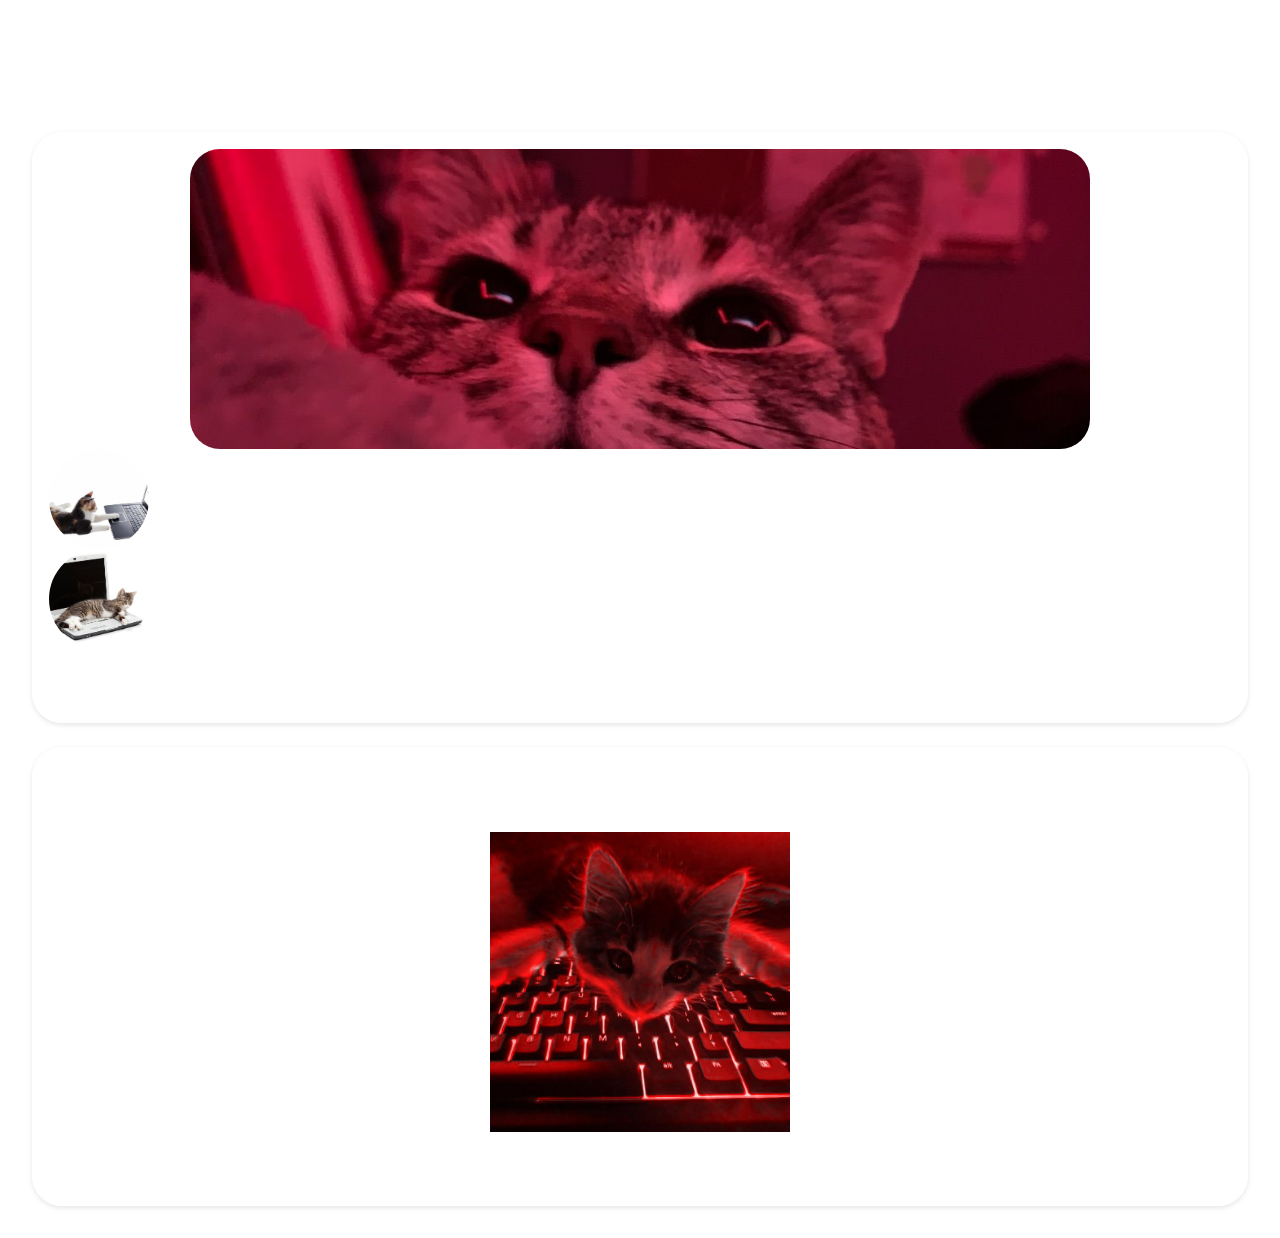
<file: index.html>
<!DOCTYPE html>
<html lang="es">
<head>
    <meta charset="UTF-8">
    <meta name="viewport" content="width=device-width, initial-scale=1.0">
    <title>Club Git | UdC</title>
    <link rel="stylesheet" href="diseño.css">
</head>
<body>

    <header>
          <a href="gitbash/gitbash.html" class="btn-cta1">¿Qué es Gitbash?</a>
           <a href="gitbash/gitbash.html" class="btn-cta1">¿Para que sirve?</a>
            <a href="gitbash/gitbash.html" class="btn-cta1">Comandos de gitbash</a>
    </header>
    
        <div class="grid">
            <article>
                     <picture class="redpussy"> <img src="img/red.jpg" alt="Colaboración"> </picture>  
                     <picture class="redpussy2"> <img src="img/computah.jpg" alt="Colaboración"> </picture>  
                     <picture class="redpussy3"> <img src="img/computerr.jpg" alt="Colaboración"> </picture>  
                <p>Aprende gitbash para poder mejorar tu portafolio y mejorar en tus proyectos.</p>
            </article>
            <article>
                <h3 class="colab">Colaboración</h3>
               <picture class="redcat"> <img src="img/redcat.jpg" alt="Colaboración"> </picture>  
                <p>Aprende versionado de github y mejora tu portafolio.</p>
            </article>
        </div>
   

</body>
</html>
</file>
<file: diseño.css>
:root {
    --udc-blue: hsl(0, 0%, 0%);
    --git-orange: #32f032;
    --bg-light: #7e7979;
    --text-dark: #ffffff;
}

body {
    font-family: 'Segoe UI', Tahoma, sans-serif;
    line-height: 1.6;
    margin: 0;
    padding: 0;
    color: var(--text-dark);
    background-size:cover;
    max-width: 100%;
    justify-content: center;
    /*background-color:#c6b29a;*/
    background: url(https://i.pinimg.com/originals/5c/dd/52/5cdd52305a465e60c2d2baf2ebd7689b.gif) center center/cover no-repeat;
}
img {
    max-width: 300px;
    max-height: 300px;
    justify-content: center;
}
header {
    background-color: transparent;
    padding: 20px;
    text-align: center;
    z-index: 1000;
    border-radius:30px;
    margin-right:2rem;
    margin-top:1rem;
    margin-bottom:1rem;
    margin-left:2rem;
    backdrop-filter: blur(15px);
    border: 1px solid #ffff;
}
.btn-cta1{
    color :var(--text-dark)

}
.btn-cta2{
    color :var(--text-dark)
}
main {
    max-width: fit-content;
    margin: 0;
    padding: 0 1rem;
    align-items: center;
}

.hero {
    margin-bottom: 1rem;
    background: url("img/heroo.jpg")center center/cover no-repeat;
    border-radius: 16px;
    max-width:90%;
    max-height:100%;
    text-align: center;
    padding: 2rem;
    margin-left:auto;
    margin-right:auto;
}
.hero h2{
    color:#000000
}
.hero p{
     color:#000000
}
.grid {
    display: grid;
    grid-template-columns: repeat(auto-fit, minmax(300px, 1fr));
    gap: 1.5rem;
    background: transparent;
    grid-template-columns: 1fr; 
    padding: 2rem;
    text-align: right;
    
}
.grid article{
    background-color:transparent;
    display:flex auto fit-content;
    backdrop-filter:blur(15px);
    border: 1px solid #ffff;
    border-radius: 30px;
}
.redpussy img{
    display:flex;
    margin: 0 auto;
    object-fit: cover;
    min-width: 900px;
    height: 600px center center/cover no-repeat;
    border-radius: 30px;
}
.redpussy2 img{
    border-radius: 50%;
    object-fit:cover;
    width: 100px;
    height: 100px;
    display: block;
}
.redpussy3 img{
    border-radius: 50%;
    object-fit:cover;
    width: 100px;
    height: 100px;
    display: block;
}
.redcat img{
    display:flex;
    margin: 0 auto;
    object-fit: cover;
    width: 100%;
    height: 400px;
}
article {
    background: #fff;
    padding: 1rem;
    border-radius: 16px;
    box-shadow: 0 2px 5px rgba(0,0,0,0.1);
}
.redcat-article{
    background-color: #c2957b;
}
.btn-cta {
    display: inline-block;
    background-color: transparent;
    color: white;
    padding: 0.8rem 1.5rem;
    text-decoration: none;
    border-radius: 4px;
    font-weight: bold;
    margin-top: 1rem;
}

footer {
    text-align: center;
    padding: 2rem;
    font-size: 0.9rem;
    color: #666;
}
</file>
